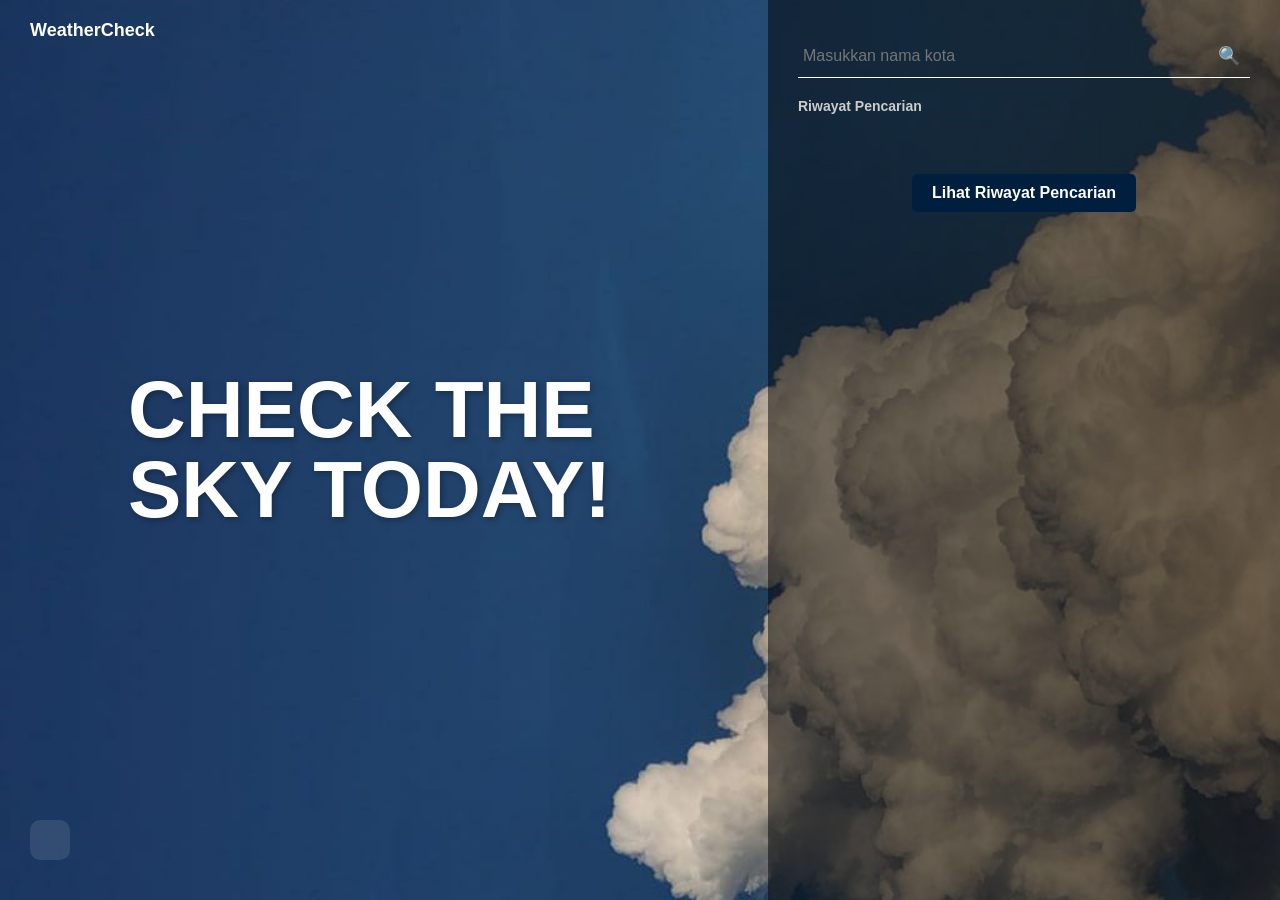
<file: index.html>
<!DOCTYPE html>
<html lang="id">
<head>
    <meta charset="UTF-8">
    <meta name="viewport" content="width=device-width, initial-scale=1.0">
    <title>WeatherCheck</title>
    <link rel="stylesheet" href="style.css">
</head>
<body>
    <div class="background" id="background">
        <div class="top-left-logo">WeatherCheck</div>
        <div id="slogan" class="slogan">
            CHECK THE <br> SKY TODAY!
          </div>          
        <div class="weather-panel">
            <div class="search-bar">
                <input type="text" id="cityInput" placeholder="Masukkan nama kota">
                <button id="searchBtn">&#128269;</button>
            </div>

        <div class="history">
            <h4>Riwayat Pencarian</h4>
                <ul id="historyList"></ul>
        </div>
        <div class="riwayat-container">
        <a href="riwayat.html" class="riwayat-button">Lihat Riwayat Pencarian</a>
    </div>
        </div>

    <div id="weatherResult" class="weather-box"></div>
    </div>
    <script src="script.js"></script>
</body>
</html>
</file>
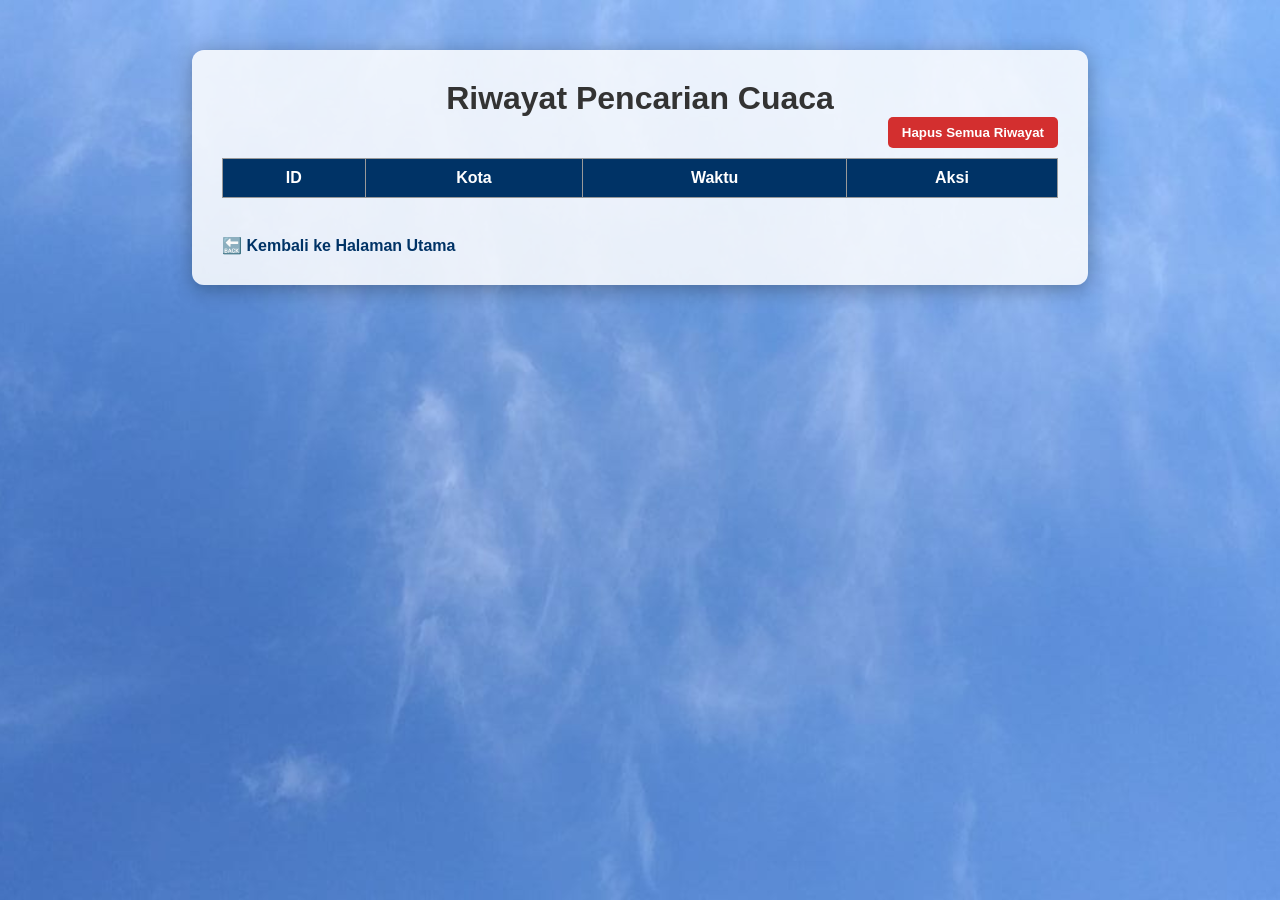
<file: riwayat.html>
<!DOCTYPE html>
<html lang="id">
<head>
  <meta charset="UTF-8">
  <title>Riwayat Pencarian Cuaca</title>
  <link rel="stylesheet" href="style.css">
</head>
<body class="riwayat-page">

  <div class="riwayat-overlay">
    <h1>Riwayat Pencarian Cuaca</h1>
    <div class="delete-all">
      <button onclick="hapusSemua()">Hapus Semua Riwayat</button>
    </div>
    <table id="historyTable" border="1">
      <thead>
        <tr>
          <th>ID</th>
          <th>Kota</th>
          <th>Waktu</th>
          <th>Aksi</th>
        </tr>
      </thead>
      <tbody></tbody>
    </table>
    <br />
    <a href="index.html" class="back-link">🔙 Kembali ke Halaman Utama</a>
  </div>

  <script>
    async function loadHistory() {
      const res = await fetch("http://localhost:3000/api/cuaca");
      const data = await res.json();

      const tbody = document.querySelector("#historyTable tbody");
      tbody.innerHTML = "";

      data.forEach(row => {
        const tr = document.createElement("tr");
        tr.innerHTML = `
          <td>${row.id}</td>
          <td>${row.nama_kota}</td>
          <td>${new Date(row.waktu_pencarian).toLocaleString()}</td>
          <td>
  <button onclick="editHistory(${row.id}, '${row.nama_kota}')">Edit</button>
  <button onclick="deleteHistory(${row.id})">Hapus</button>
</td>
        `;
        tbody.appendChild(tr);
      });
    }

    async function deleteHistory(id) {
      await fetch(`http://localhost:3000/api/cuaca/${id}`, { method: "DELETE" });
      loadHistory();
    }

    async function hapusSemua() {
      if (!confirm("Yakin ingin menghapus semua riwayat pencarian?")) return;

      try {
        const response = await fetch("http://localhost:3000/api/cuaca", {
          method: "DELETE"
        });

        if (!response.ok) throw new Error("Gagal menghapus semua data");

        alert("Semua data berhasil dihapus");
        location.reload();
      } catch (err) {
        alert("Error: " + err.message);
      }
    }

    async function editHistory(id, currentName) {
  const newName = prompt("Edit nama kota:", currentName);
  if (!newName || newName.trim() === "") return;

  try {
    const response = await fetch(`http://localhost:3000/api/cuaca/${id}`, {
      method: "PUT",
      headers: { "Content-Type": "application/json" },
      body: JSON.stringify({ nama_kota: newName })
    });

    if (!response.ok) throw new Error("Gagal mengupdate data");

    alert("Data berhasil diupdate");
    loadHistory();
  } catch (err) {
    alert("Error: " + err.message);
  }
}

    loadHistory();
  </script>
</body>
</html>
</file>
<file: style.css>
* {
    margin: 0;
    padding: 0;
    box-sizing: border-box;
    font-family: "Segoe UI", sans-serif;
}

body, html {
    height: 100%;
    overflow: hidden;
    overflow-y: auto;
}

.background {
    background-image: url('img/bg.jpeg'); 
    background-size: cover;
    background-position: center;
    height: 100vh;
    color: white;
    position: relative;
}

.weather-panel {
    position: absolute;
    top: 0;
    right: 0;
    width: 40%;
    height: 100%;
    background: rgba(0, 0, 0, 0.5);
    padding: 40px 30px;
    display: flex;
    flex-direction: column;
    justify-content: flex-start;
}

.logo {
    font-size: 18px;
    font-weight: bold;
    margin-bottom: 30px;
}

.search-bar {
    display: flex;
    align-items: center;
    border-bottom: 1px solid white;
    padding-bottom: 5px;
    margin-bottom: 20px;
}

#cityInput {
    flex: 1;
    background: transparent;
    border: none;
    outline: none;
    color: white;
    font-size: 16px;
    padding: 5px;
}

#searchBtn {
    background: none;
    border: none;
    color: white;
    font-size: 18px;
    cursor: pointer;
}

.history {
    margin-bottom: 30px;
}

.history h4 {
    font-size: 14px;
    margin-bottom: 10px;
    color: #ccc;
}

#historyList {
    list-style: none;
    padding: 0;
}

#historyList li {
    margin-bottom: 8px;
    cursor: pointer;
    color: #eee;
    transition: color 0.3s;
}

#historyList li:hover {
    color: #90caf9;
}

.weather-box {
    margin-top: auto;
    background: rgba(255, 255, 255, 0.1);
    padding: 20px;
    border-radius: 10px;
}

.weather-box h2 {
    font-size: 48px;
    margin-bottom: 10px;
}

.weather-box p {
    font-size: 16px;
    margin: 6px 0;
}

.top-left-logo {
    position: absolute;
    top: 20px;
    left: 30px;
    font-size: 18px;
    font-weight: bold;
    color: white;
}

.weather-box {
    position: absolute;
    bottom: 40px;
    left: 30px;
    background: rgba(255, 255, 255, 0.1);
    padding: 20px;
    border-radius: 10px;
    color: white;
}

@media (max-width: 768px) {
    .weather-panel {
        position: relative;
        width: 100%;
        height: auto;
        padding: 20px;
    }

    .top-left-logo {
        position: static;
        text-align: center;
        margin-bottom: 20px;
    }

    .weather-box {
        position: static;
        margin-top: 20px;
        width: 100%;
        padding: 15px;
        text-align: center;
    }

    .background {
        overflow-y: auto;
    }

    .search-bar {
        flex-direction: row;
        gap: 10px;
    }

    #cityInput {
        font-size: 14px;
    }

    #searchBtn {
        font-size: 16px;
    }
}

table {
    width: 100%;
    border-collapse: collapse;
    margin-top: 20px;
  }
  
  th, td {
    padding: 10px;
    border: 1px solid #ddd;
    text-align: left;
  }
  
  th {
    background-color: #2196f3;
    color: white;
  }
  
  button {
    padding: 5px 10px;
    background-color: crimson;
    color: white;
    border: none;
    cursor: pointer;
  }

  .delete-all {
    margin-bottom: 20px;
  }
  
  .delete-all button {
    background-color: #d32f2f;
    border: none;
    padding: 8px 16px;
    color: white;
    font-weight: bold;
    border-radius: 4px;
    cursor: pointer;
  }
  
  .delete-all button:hover {
    background-color: #b71c1c;
  }
  .riwayat-button {
    display: inline-block;
    padding: 10px 20px;
    background-color: #001f3f; /* navy */
    color: white;
    text-decoration: none;
    border-radius: 5px;
    font-weight: bold;
    transition: background-color 0.3s ease;
    margin-top: 20px;
  }
  
  .riwayat-button:hover {
    background-color: #003366;
  }
  .riwayat-button {
    display: inline-block;
    margin: 20px auto;
    text-align: center;
  }
  
  .riwayat-container {
    text-align: center;
  }

  .riwayat-page {
    background-image: url("img/riwayatbg.jpg");
    background-size: cover;
    background-position: center;
    background-repeat: no-repeat;
    min-height: 100vh;
    margin: 0;
    padding: 0;
    font-family: "Segoe UI", sans-serif;
  }
  
  .riwayat-overlay {
    width: 70%;
    margin: 50px auto;
    background-color: rgba(255, 255, 255, 0.85);
    padding: 30px;
    border-radius: 12px;
    box-shadow: 0 4px 20px rgba(0, 0, 0, 0.3);
  }
  
  h1 {
    text-align: center;
    color: #333;
  }
  
  .delete-all {
    text-align: right;
    margin-bottom: 10px;
  }
  
  .delete-all button {
    background-color: #d32f2f;
    color: white;
    padding: 8px 14px;
    border: none;
    border-radius: 5px;
    cursor: pointer;
  }
  
  .delete-all button:hover {
    background-color: #b71c1c;
  }
  
  #historyTable {
    width: 100%;
    border-collapse: collapse;
    margin-top: 10px;
  }
  
  #historyTable th,
  #historyTable td {
    padding: 10px;
    border: 1px solid #999;
    text-align: center;
    color: #333;
  }
  
  #historyTable th {
    background-color: #003366;
    color: white;
  }
  
  .back-link {
    display: inline-block;
    margin-top: 20px;
    color: #003366;
    font-weight: bold;
    text-decoration: none;
  }
  
  .back-link:hover {
    text-decoration: underline;
  }
  
  .slogan {
    position: absolute;
    top: 50%;
    left: 10%;
    transform: translateY(-50%);
    color: white;
    font-size: 80px;
    font-weight: 900;
    line-height: 1;
    font-family: 'Impact', 'Arial Black', sans-serif;
    text-shadow: 2px 2px 6px rgba(0, 0, 0, 0.3);
  }
  
  .slogan {
    transition: opacity 0.5s ease;
  }
  
  .slogan[style*="display: none"] {
    opacity: 0;
  }
</file>
